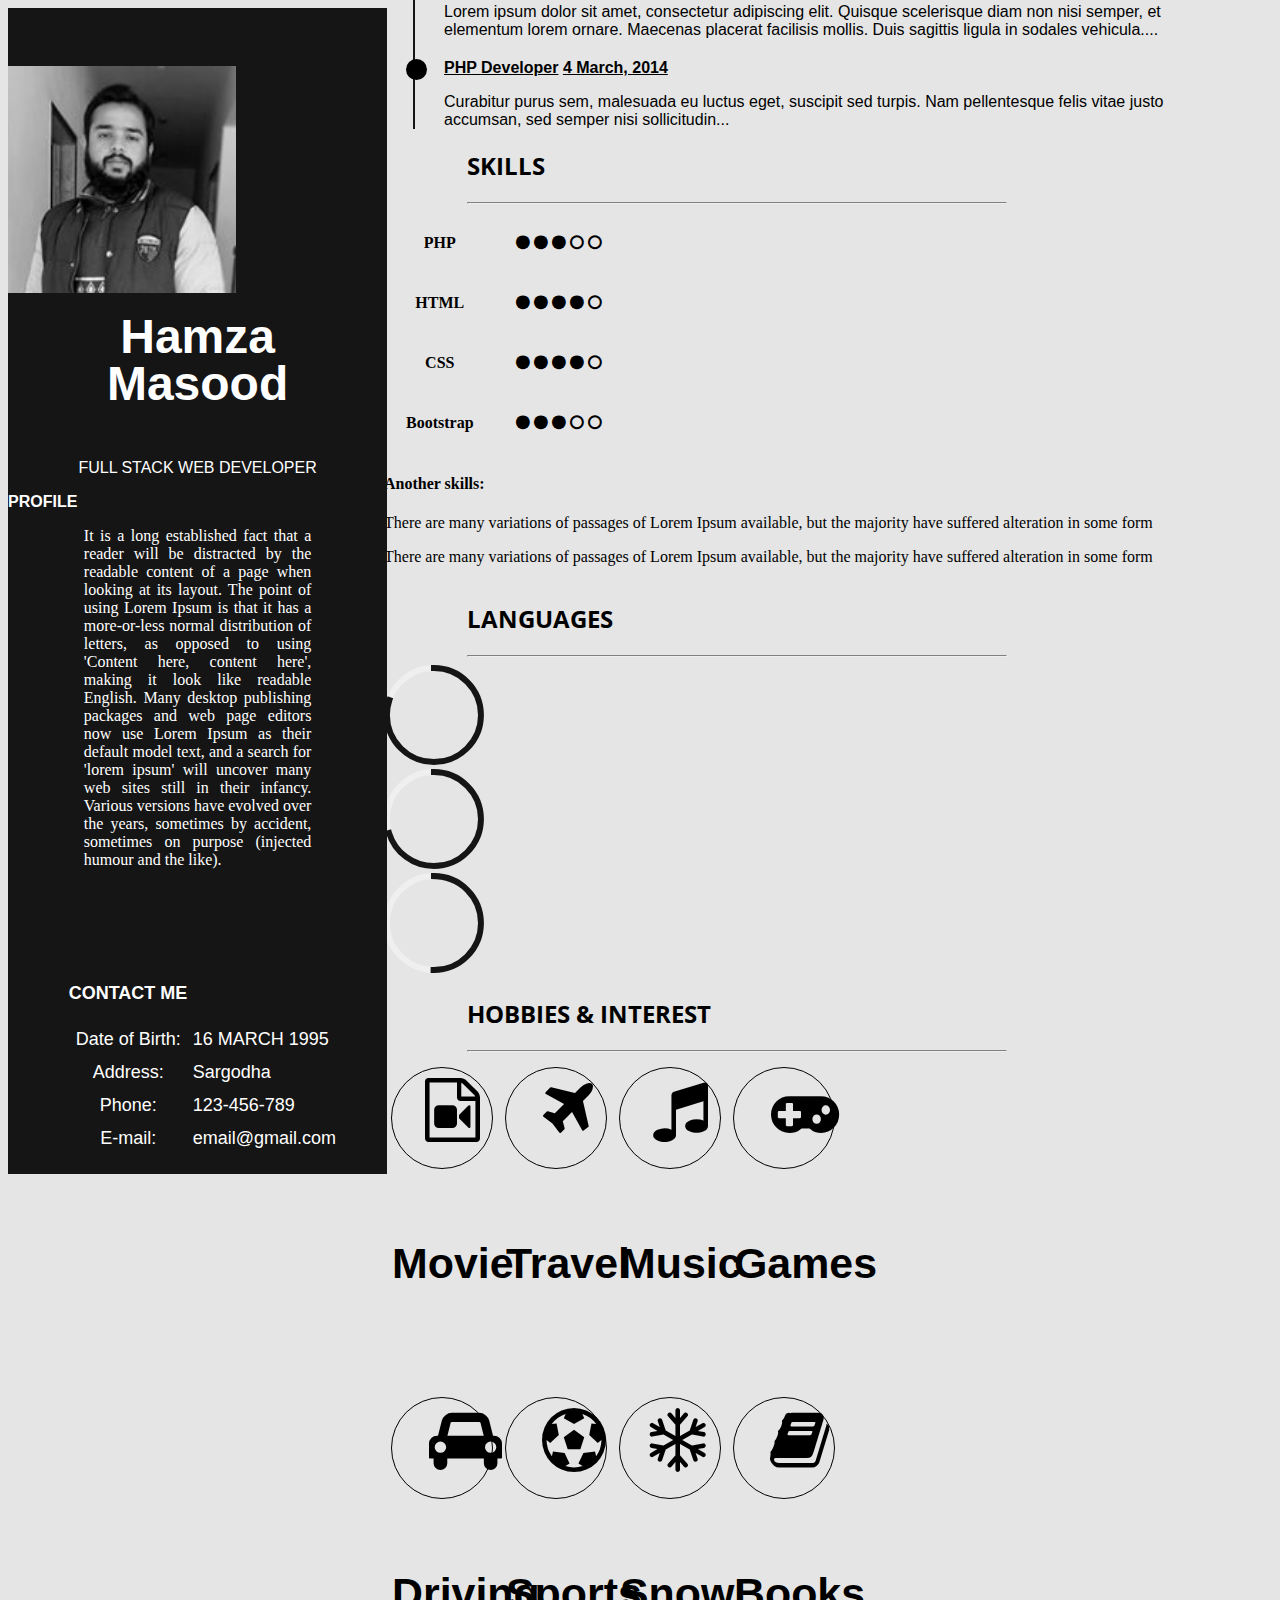
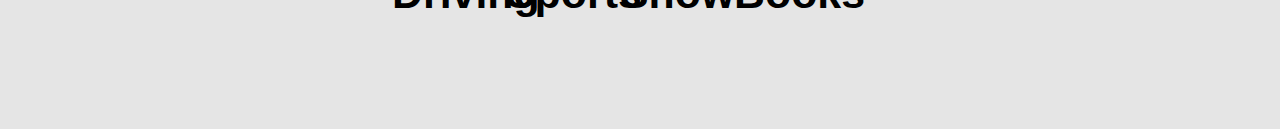
<file: index.html>
<!DOCTYPE html>
<html>

<head>

    <meta charset="utf-8">
    <meta http-equiv="X-UA-Compatible" content="IE=edge">
    <title>Page Title</title>

    <!--fontawesome CDN-->
    <link rel="stylesheet" href="https://cdnjs.cloudflare.com/ajax/libs/font-awesome/4.7.0/css/font-awesome.min.css">

    <!--bootstrap CSS CDN-->
    <link rel="stylesheet" href="https://maxcdn.bootstrapcdn.com/bootstrap/4.0.0-beta.3/css/bootstrap.min.css" integrity="sha384-Zug+QiDoJOrZ5t4lssLdxGhVrurbmBWopoEl+M6BdEfwnCJZtKxi1KgxUyJq13dy" crossorigin="anonymous">

    <!--Google Font CDN-->
    <link href="https://fonts.googleapis.com/css?family=Lato" rel="stylesheet">
    <link href="https://fonts.googleapis.com/css?family=Open+Sans:700" rel="stylesheet">


    <!--Materialize Slider CSS-->
    <link rel="stylesheet" href="css/sidebar.css">
    <link rel="stylesheet" href="css/content.css">
    <link rel="stylesheet" href="css/timeline.css">
    <link rel="stylesheet" href="css/progresscircle.css">



    <!--boostrap JS & Jquery CDN-->
    <script src="https://code.jquery.com/jquery-3.2.1.min.js"></script>
    <script src="https://cdnjs.cloudflare.com/ajax/libs/popper.js/1.12.9/umd/popper.min.js" integrity="sha384-ApNbgh9B+Y1QKtv3Rn7W3mgPxhU9K/ScQsAP7hUibX39j7fakFPskvXusvfa0b4Q" crossorigin="anonymous"></script>
    <script src="https://maxcdn.bootstrapcdn.com/bootstrap/4.0.0-beta.3/js/bootstrap.min.js" integrity="sha384-a5N7Y/aK3qNeh15eJKGWxsqtnX/wWdSZSKp+81YjTmS15nvnvxKHuzaWwXHDli+4" crossorigin="anonymous"></script>

</head>

<body>
    <!--Sidebar Start-->
    <div class="sidenav">

        <div class="row-1">
            <div class="col-sm">
                <img src="img/5.jpg" class="img-thumbnail mx-auto d-block image" alt="Hamza pic" width="60%">
                <p class="name">Hamza <span class="lname">Masood</span></p>
                <p class="des">Full Stack Web Developer</p>
            </div>
        </div>

        <div class="row">
            <h1 class="hone mx-auto">profile</h1>
            <p class="profile blockquote">It is a long established fact that a reader will be distracted by the readable content of a page when looking at its layout. The point of using Lorem Ipsum is that it has a more-or-less normal distribution of letters, as opposed to using 'Content
                here, content here', making it look like readable English. Many desktop publishing packages and web page editors now use Lorem Ipsum as their default model text, and a search for 'lorem ipsum' will uncover many web sites still in their
                infancy. Various versions have evolved over the years, sometimes by accident, sometimes on purpose (injected humour and the like).</p>
        </div>

        <div class="row mx-auto d-block contact-details">
            <div class="col con">
                <p class="cm">Contact Me</p>
                <p>
                    <table id="tab" class="tab">
                        <tr>
                            <th>Date of Birth:</th>
                            <td>16 MARCH 1995</td>
                        </tr>
                        <tr>
                            <th>Address: </th>
                            <td>Sargodha</td>
                        </tr>
                        <tr>
                            <th>Phone: </th>
                            <td>123-456-789</td>
                        </tr>
                        <tr>
                            <th>E-mail:</th>
                            <td>email@gmail.com</td>
                        </tr>
                    </table>
                </p>
            </div>
        </div>
    </div>
    <!--Sidebar End-->

    <!--Right Body Start-->
    <div class="main">
        <h2>EXPERIENCE</h2>
        <hr>
        <div class="container">
            <div class="row">
                <div class="col-md-6">

                    <ul class="timeline">
                        <li>
                            <a target="_blank" href="#">Senior Web Developer</a>
                            <a href="#" class="float-right">21 March, 2014</a>
                            <p>Lorem ipsum dolor sit amet, consectetur adipiscing elit. Quisque scelerisque diam non nisi semper, et elementum lorem ornare. Maecenas placerat facilisis mollis. Duis sagittis ligula in sodales vehicula....</p>
                        </li>
                        <li>
                            <a href="#">PHP Developer</a>
                            <a href="#" class="float-right">4 March, 2014</a>
                            <p>Curabitur purus sem, malesuada eu luctus eget, suscipit sed turpis. Nam pellentesque felis vitae justo accumsan, sed semper nisi sollicitudin...</p>
                        </li>
                    </ul>
                </div>
            </div>
        </div>
    </div>
    <!--Right Body End-->
    <div class="main1">
        <h2>EDUCATION</h2>
        <hr>
        <div class="container">
            <div class="row">
                <div class="col-md-6">

                    <ul class="timeline">
                        <li>
                            <a target="_blank" href="#">Senior Web Developer</a>
                            <a href="#" class="float-right">21 March, 2014</a>
                            <p>Lorem ipsum dolor sit amet, consectetur adipiscing elit. Quisque scelerisque diam non nisi semper, et elementum lorem ornare. Maecenas placerat facilisis mollis. Duis sagittis ligula in sodales vehicula....</p>
                        </li>
                        <li>
                            <a href="#">PHP Developer</a>
                            <a href="#" class="float-right">4 March, 2014</a>
                            <p>Curabitur purus sem, malesuada eu luctus eget, suscipit sed turpis. Nam pellentesque felis vitae justo accumsan, sed semper nisi sollicitudin...</p>
                        </li>
                    </ul>
                </div>
            </div>
        </div>
    </div>

    <div class="main2">
        <h2>SKILLS</h2>
        <hr>
        <div class="container">
            <div class="row">
                <div class="col-md-6">
                    <table class="skill">
                        <tr>
                            <th>PHP</th>
                            <td><i class="fa fa-circle"></i>
                                <i class="fa fa-circle"></i>
                                <i class="fa fa-circle"></i>
                                <i class="fa fa-circle-o"></i>
                                <i class="fa fa-circle-o"></i>
                            </td>
                        </tr>
                        <tr>
                            <th>HTML</th>
                            <td><i class="fa fa-circle"></i>
                                <i class="fa fa-circle"></i>
                                <i class="fa fa-circle"></i>
                                <i class="fa fa-circle"></i>
                                <i class="fa fa-circle-o"></i>
                            </td>
                        </tr>
                        <tr>
                            <th>CSS</th>
                            <td><i class="fa fa-circle"></i>
                                <i class="fa fa-circle"></i>
                                <i class="fa fa-circle"></i>
                                <i class="fa fa-circle"></i>
                                <i class="fa fa-circle-o"></i>
                            </td>
                        </tr>
                        <tr>
                            <th>Bootstrap</th>
                            <td><i class="fa fa-circle"></i>
                                <i class="fa fa-circle"></i>
                                <i class="fa fa-circle"></i>
                                <i class="fa fa-circle-o"></i>
                                <i class="fa fa-circle-o"></i>
                            </td>
                        </tr>
                    </table>
                </div>
                <div class="col-md-4">
                    <h4>Another skills:</h4>
                    <table>
                        <tr>
                            <p>There are many variations of passages of Lorem Ipsum available, but the majority have suffered alteration in some form</p>
                        </tr>
                        <tr>
                            <p>There are many variations of passages of Lorem Ipsum available, but the majority have suffered alteration in some form</p>
                        </tr>
                    </table>
                </div>
            </div>
        </div>
    </div>

    <div class="main3">
        <h2>LANGUAGES</h2>
        <hr>
        <div class="container">
            <div class="row">
                <div class="col-md-2">
                    <div class="circlechart" data-percentage="80">
                        <p>English Native</p>
                    </div>
                </div>
                <div class="col-md-2">
                    <div class="circlechart" data-percentage="70">
                        <p>Urdu</p>
                    </div>
                </div>
                <div class="col-md-2">
                    <div class="circlechart" data-percentage="50">
                        <p>Punjabi</p>
                    </div>
                </div>
            </div>
        </div>
    </div>

    <div class="main4">
        <h2>HOBBIES & INTEREST</h2>
        <hr>
        <div class="container">
            <div class="row">
                <div class="col-md-6">
                    <table>
                        <tr>
                            <td>
                                <div class="circle">
                                    <div class="circle-content"><span><i class="fa fa-file-video-o fa-4x" aria-hidden="true"><h6>Movie</h6></i></span></div>
                                </div>
                            </td>
                            <td>
                                <div class="circle">
                                    <div class="circle-content"><span><i class="fa fa-plane fa-4x" aria-hidden="true"><h6>Travel</h6></i></span></div>
                                </div>
                            </td>
                            <td>
                                <div class="circle">
                                    <div class="circle-content"><span><i class="fa fa-music fa-4x" aria-hidden="true"><h6>Music</h6></i></span></div>
                                </div>
                            </td>
                            <td>
                                <div class="circle">
                                    <div class="circle-content"><span><i class="fa fa-gamepad fa-4x" aria-hidden="true"><h6>Games</h6></i></span></div>
                                </div>
                            </td>
                        </tr>
                        <tr>
                            <td>
                                <div class="circle">
                                    <div class="circle-content"><span><i class="fa fa-car fa-4x" aria-hidden="true"><h6>Driving</h6></i></span></div>
                                </div>
                            </td>
                            <td>
                                <div class="circle">
                                    <div class="circle-content"><span><i class="fa fa-futbol-o fa-4x" aria-hidden="true"><h6>Sports</h6></i></span></div>
                                </div>
                            </td>
                            <td>
                                <div class="circle">
                                    <div class="circle-content"><span><i class="fa fa-snowflake-o fa-4x" aria-hidden="true"><h6>Snow</h6></i></span></div>
                                </div>
                            </td>
                            <td>
                                <div class="circle">
                                    <div class="circle-content"><span><i class="fa fa-book fa-4x" aria-hidden="true"><h6>Books</h6></i></span></div>
                                </div>
                            </td>
                        </tr>
                    </table>
                </div>
            </div>
        </div>
    </div>

    <script src="js/progresscircle.js"></script>
    <script>
        $(function() {

            $('.circlechart').circlechart();

        });
    </script>
</body>

</html>
</file>
<file: css/sidebar.css>
body {
    background-color: #e5e5e5;
    display: block;
}

.sidenav {
    height: 100%;
    width: 30%;
    position: relative;
    z-index: 1;
    top: 0;
    left: 0;
    background-color: #151515;
    overflow-x: hidden;
    padding-top: 20px;
    border: 1px;
}

.sidenav a {
    padding: 6px 8px 6px 16px;
    text-decoration: none;
    font-size: 25px;
    color: #818181;
    display: block;
}

.sidenav a:hover {
    color: #f1f1f1;
}

.main {
    margin-left: 25%;
    padding: 0px 60px;
    margin-top: -78%;
}

@media screen and (max-height: 450px) {
    .sidenav {
        padding-top: 15px;
    }
    .sidenav a {
        font-size: 18px;
    }
}

.name {
    text-align: center;
    color: white;
    font-family: 'Montserrat', sans-serif;
    margin-top: 3%;
    font-size: 300%;
    font-weight: 600;
}

.lname {
    display: block;
    margin-top: -2%;
}

.des {
    text-align: center;
    color: white;
    font-family: 'Montserrat', sans-serif;
    text-transform: uppercase;
}

.image {
    margin-top: 10%;
    filter: grayscale(100%);
}

.hone {
    font-family: 'Montserrat', sans-serif;
    display: block;
    text-transform: uppercase;
    text-align: center;
    color: white;
    font-size: 100%;
    margin-top: 4%;
    text-align: justify;
}

.profile {
    display: block;
    margin-left: 20%;
    margin-right: 20%;
    text-align: justify;
    color: white;
}

.contact-details {
    color: white;
    font-family: 'Montserrat', sans-serif;
    font-size: large;
}

.contact-details .cm {
    font-weight: 900;
    text-transform: uppercase;
    font-size: 100%;
}

.contact-details .con {
    margin-left: 16%;
    margin-top: 30%;
}

.tab th,
td {
    padding: 5px;
}

.tab th {
    font-weight: normal;
}
</file>
<file: css/content.css>
h2 {
    font-family: 'Open Sans', sans-serif;
    color: black;
    margin-left: 10%;
}

hr {
    border-top: 1px solid;
    width: 65%;
    margin-left: 10%;
}

.main1 {
    margin-left: 25%;
    padding: 0px 60px;
}

.main2 {
    margin-left: 25%;
    padding: 0px 60px;
}

.main3 {
    margin-left: 25%;
    padding: 0px 60px;
}

.main4 {
    margin-left: 25%;
    padding: 0px 60px;
}

@media screen and (max-width:1280px) {
    .main {
        margin-top: -123%;
    }
}

.skill td,
th {
    padding: 20px;
}

.circlechart {
    font-family: 'Montserrat', sans-serif;
    font-weight: 400;
}

.circle-content {
    color: black;
    float: left;
    line-height: 1;
    margin-top: -2.5em;
    padding-top: 50%;
    text-align: center;
    width: 100%;
}

.circle {
    border-radius: 50%;
    height: 100px;
    width: 100px;
    border: 1px black solid;
}

h6 {
    font-family: 'Montserrat', sans-serif;
}
</file>
<file: css/timeline.css>
ul.timeline {
    list-style-type: none;
    position: relative;
    font-family: 'Montserrat', sans-serif;
}

ul.timeline:before {
    content: ' ';
    background-color: #151515;
    display: inline-block;
    position: absolute;
    left: 29px;
    width: 2px;
    height: 100%;
    z-index: 400;
}

ul.timeline>li {
    margin: 20px 0;
    padding-left: 20px;
}

ul.timeline>li:before {
    content: ' ';
    background: black;
    display: inline-block;
    position: absolute;
    border-radius: 50%;
    border: 3px solid;
    left: 22px;
    width: 15px;
    height: 15px;
    z-index: 400;
}

ul.timeline a {
    color: black;
    font-weight: 600;
}
</file>
<file: css/progresscircle.css>
/**
 * Inspiration for this project found at:
 * https://markus.oberlehner.net/blog/pure-css-animated-svg-circle-chart
 * 1. The `reverse` animation direction plays the animation backwards
 *    which makes it start at the stroke offset 100 which means displaying
 *    no stroke at all and animating it to the value defined in the SVG
 *    via the inline `stroke-dashoffset` attribute.
 * 2. Rotate by -90 degree to make the starting point of the
 *    stroke the top of the circle.
 * 3. Using CSS transforms on SVG elements is not supported by Internet Explorer
 *    and Edge, use the transform attribute directly on the SVG element as a
 * .  workaround.
 */

.circle-chart {
    width: 100px;
    height: 100px;
}

.circle-chart__circle {
    stroke: #00acc1;
    stroke-width: 2;
    stroke-linecap: square;
    fill: none;
    animation: circle-chart-fill 2s reverse;
    /* 1 */
    transform: rotate(-90deg);
    /* 2, 3 */
    transform-origin: center;
    /* 4 */
}


/**
 * 1. Rotate by -90 degree to make the starting point of the
 *    stroke the top of the circle.
 * 2. Scaling mirrors the circle to make the stroke move right
 *    to mark a positive chart value.
 * 3. Using CSS transforms on SVG elements is not supported by Internet Explorer
 *    and Edge, use the transform attribute directly on the SVG element as a
 * .  workaround.
 */

.circle-chart__circle--negative {
    transform: rotate(-90deg) scale(1, -1);
    /* 1, 2, 3 */
}

.circle-chart__background {
    stroke: #efefef;
    stroke-width: 2;
    fill: none;
}

.circle-chart__info {
    animation: circle-chart-appear 2s forwards;
    opacity: 0;
    transform: translateY(0.3em);
}

.circle-chart__percent {
    alignment-baseline: central;
    text-anchor: middle;
    font-size: 8px;
}

.circle-chart__subline {
    alignment-baseline: central;
    text-anchor: middle;
    font-size: 3px;
}

.success-stroke {
    stroke: #151515;
}

.warning-stroke {
    stroke: #ffbb33;
}

.danger-stroke {
    stroke: #ff4444;
}

@keyframes circle-chart-fill {
    to {
        stroke-dasharray: 0 100;
    }
}

@keyframes circle-chart-appear {
    to {
        opacity: 1;
        transform: translateY(0);
    }
}
</file>
